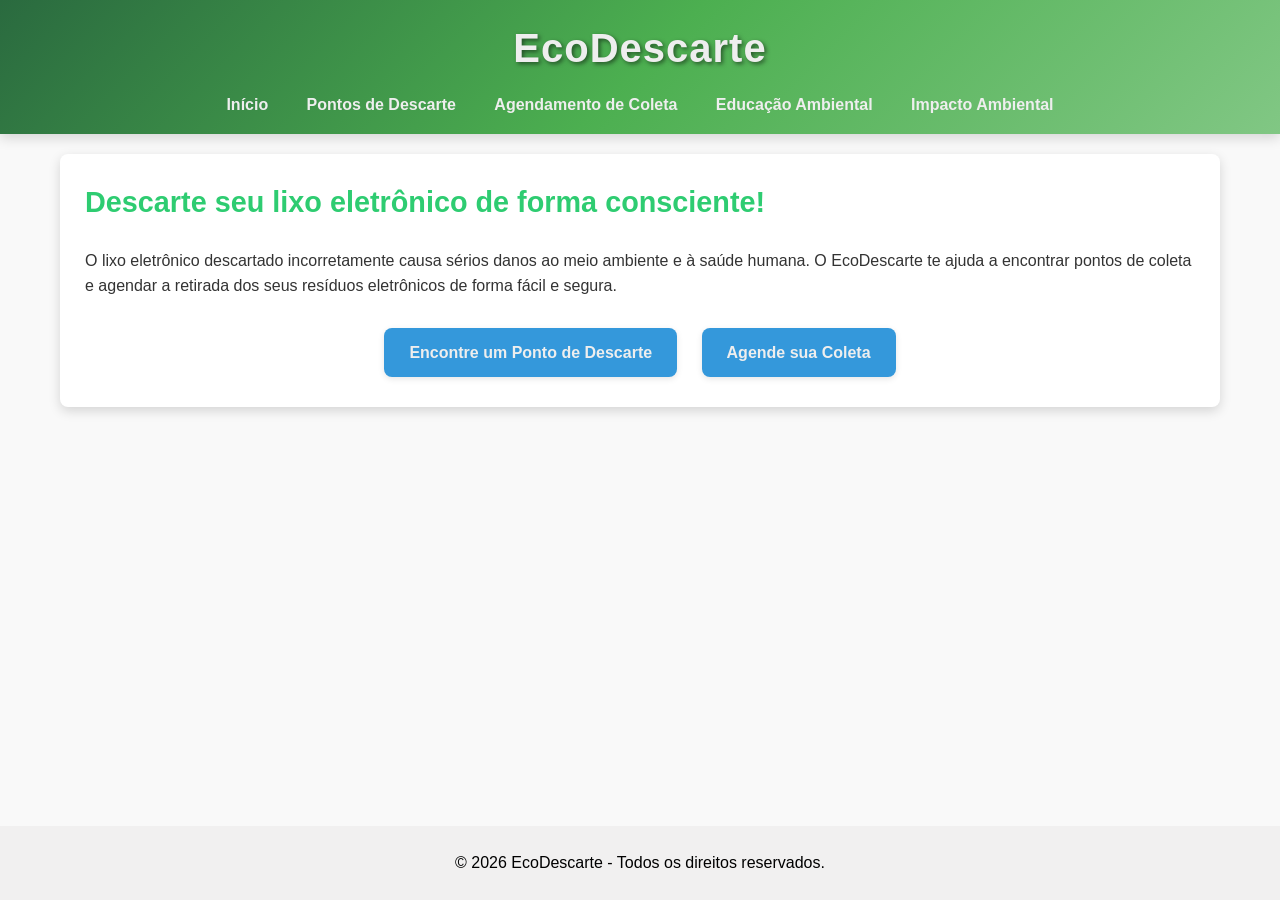
<file: index.html>
<!DOCTYPE html>
<html lang="pt-br">
<head>
    <meta charset="UTF-8">
    <meta name="viewport" content="width=device-width, initial-scale=1.0">
    <title>EcoDescarte - Descarte Consciente de Resíduos Eletrônicos</title>
    <link rel="stylesheet" href="css/style.css">
</head>
<body>
<header>
    <h1>EcoDescarte</h1>
    <nav>
        <button class="menu-toggle" aria-expanded="false" aria-controls="main-menu" aria-label="Abrir menu de navegação">☰ Menu</button>
        <ul class="menu" id="main-menu"> 
            <li><a href="index.html">Início</a></li>
            <li><a href="mapa.html">Pontos de Descarte</a></li>
            <li><a href="agendamento.html">Agendamento de Coleta</a></li>
            <li><a href="educacional.html">Educação Ambiental</a></li>
            <li><a href="impacto.html">Impacto Ambiental</a></li>
            </ul>
    </nav>
</header>

    <main>
        <section id="inicio">
            <h2>Descarte seu lixo eletrônico de forma consciente!</h2>
            <p>O lixo eletrônico descartado incorretamente causa sérios danos ao meio ambiente e à saúde humana. O EcoDescarte te ajuda a encontrar pontos de coleta e agendar a retirada dos seus resíduos eletrônicos de forma fácil e segura.</p>
            <div class="call-to-action">
                <a href="mapa.html" class="button">Encontre um Ponto de Descarte</a>
                <a href="agendamento.html" class="button">Agende sua Coleta</a>
            </div>
        </section>
    </main>

    <footer>
        <p>&copy; 2026 EcoDescarte - Todos os direitos reservados.</p>
    </footer>

  </body>
  <script src="js/script.js"></script>
</html>
</file>
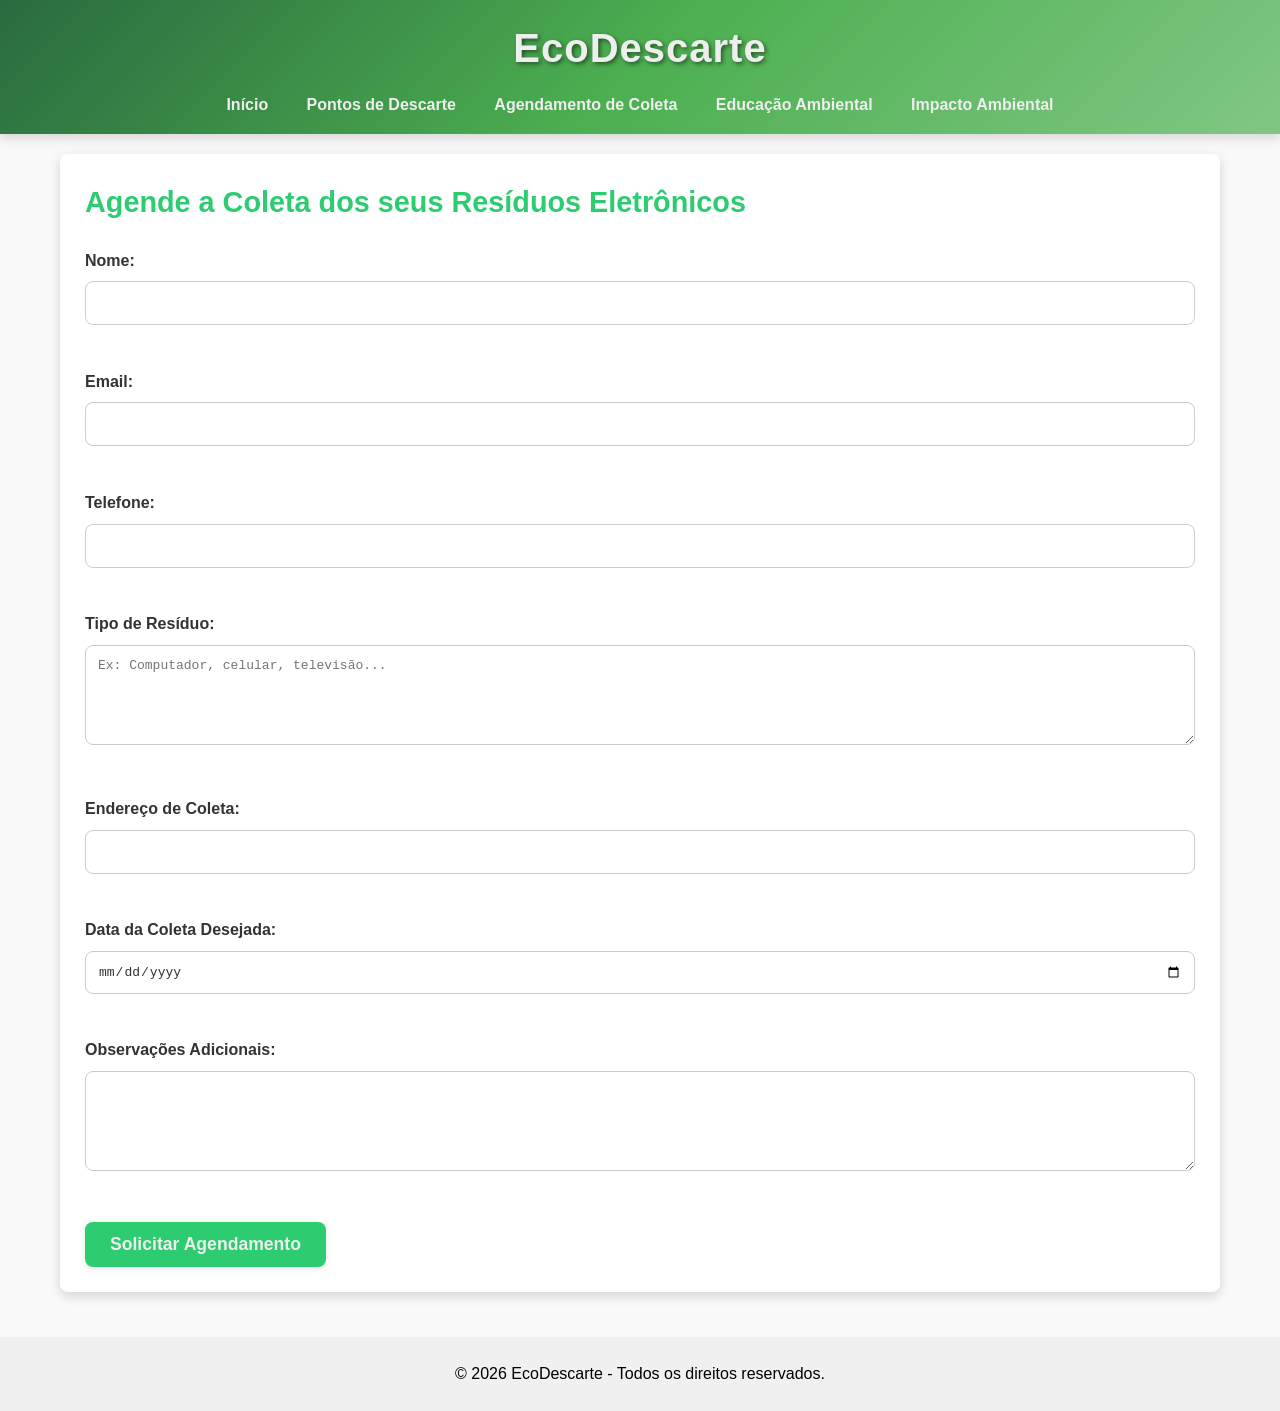
<file: agendamento.html>
<!DOCTYPE html>
<html lang="pt-br">
<head>
    <meta charset="UTF-8">
    <meta name="viewport" content="width=device-width, initial-scale=1.0">
    <title>EcoDescarte - Agendamento de Coleta</title>
    <link rel="stylesheet" href="css/style.css">
</head>
<body>
<header>
    <h1>EcoDescarte</h1>
    <nav>
        <button class="menu-toggle" aria-expanded="false" aria-controls="main-menu" aria-label="Abrir menu de navegação">☰ Menu</button>
        <ul class="menu" id="main-menu"> 
            <li><a href="index.html">Início</a></li>
            <li><a href="mapa.html">Pontos de Descarte</a></li>
            <li><a href="agendamento.html">Agendamento de Coleta</a></li>
            <li><a href="educacional.html">Educação Ambiental</a></li>
            <li><a href="impacto.html">Impacto Ambiental</a></li>
            </ul>
    </nav>
</header>

    <main>
        <section id="agendamento-form">
            <h2>Agende a Coleta dos seus Resíduos Eletrônicos</h2>
            <form id="form-agendamento">
                <label for="nome">Nome:</label>
                <input type="text" id="nome" name="nome" required><br><br>

                <label for="email">Email:</label>
                <input type="email" id="email" name="email" required><br><br>

                <label for="telefone">Telefone:</label>
                <input type="tel" id="telefone" name="telefone"><br><br>

                <label for="tipo-residuo">Tipo de Resíduo:</label>
                <textarea id="tipo-residuo" name="tipo-residuo" placeholder="Ex: Computador, celular, televisão..." required></textarea><br><br>

                <label for="endereco">Endereço de Coleta:</label>
                <input type="text" id="endereco" name="endereco" required><br><br>

                <label for="data-coleta">Data da Coleta Desejada:</label>
                <input type="date" id="data-coleta" name="data-coleta" required><br><br>

                <label for="observacoes">Observações Adicionais:</label>
                <textarea id="observacoes" name="observacoes"></textarea><br><br>

                <button type="submit">Solicitar Agendamento</button>
            </form>
        </section>
    </main>

    <footer>
        <p>&copy; 2026 EcoDescarte - Todos os direitos reservados.</p>
    </footer>

    <script src="js/script.js"></script>
</body>
</html>
</file>
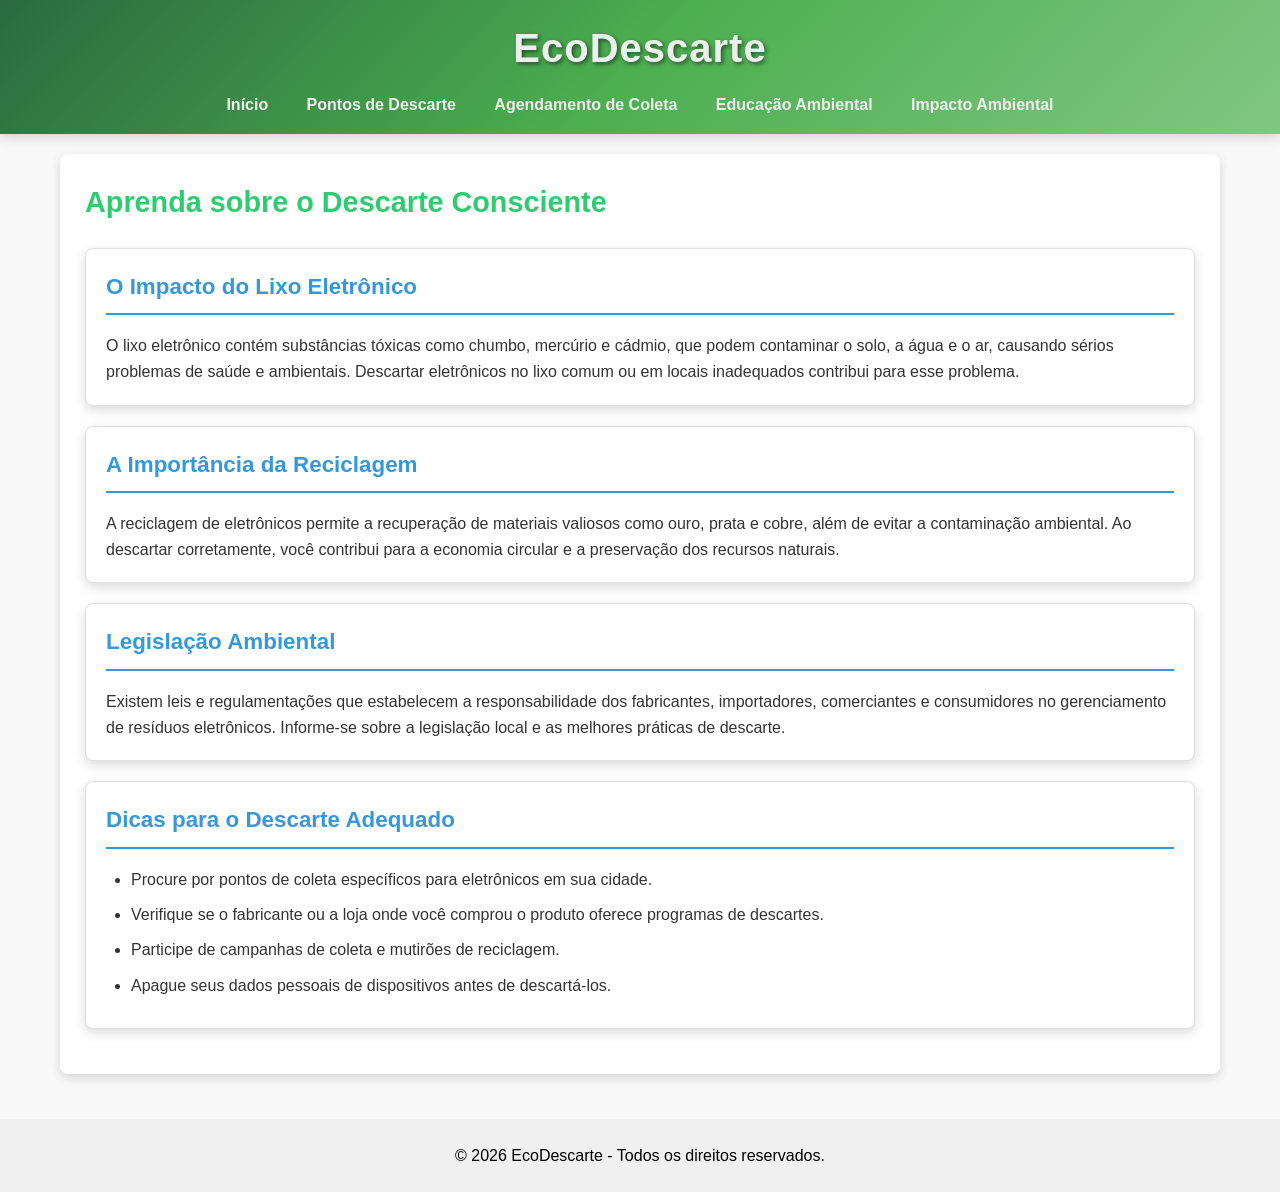
<file: educacional.html>
<!DOCTYPE html>
<html lang="pt-br">
<head>
    <meta charset="UTF-8">
    <meta name="viewport" content="width=device-width, initial-scale=1.0">
    <title>EcoDescarte - Educação Ambiental</title>
   <link rel="stylesheet" href="css/style.css">
</head>
<body>
<header>
    <h1>EcoDescarte</h1>
    <nav>
        <button class="menu-toggle" aria-expanded="false" aria-controls="main-menu" aria-label="Abrir menu de navegação">☰ Menu</button>
        <ul class="menu" id="main-menu"> 
            <li><a href="index.html">Início</a></li>
            <li><a href="mapa.html">Pontos de Descarte</a></li>
            <li><a href="agendamento.html">Agendamento de Coleta</a></li>
            <li><a href="educacional.html">Educação Ambiental</a></li>
            <li><a href="impacto.html">Impacto Ambiental</a></li>
            </ul>
    </nav>
</header>

    <main>
        <section id="educacao">
            <h2>Aprenda sobre o Descarte Consciente</h2>

            <section id="impacto-lixo-eletronico">
                <h3>O Impacto do Lixo Eletrônico</h3>
                <p>O lixo eletrônico contém substâncias tóxicas como chumbo, mercúrio e cádmio, que podem contaminar o solo, a água e o ar, causando sérios problemas de saúde e ambientais. Descartar eletrônicos no lixo comum ou em locais inadequados contribui para esse problema.</p>
                </section>

            <section id="reciclagem">
                <h3>A Importância da Reciclagem</h3>
                <p>A reciclagem de eletrônicos permite a recuperação de materiais valiosos como ouro, prata e cobre, além de evitar a contaminação ambiental. Ao descartar corretamente, você contribui para a economia circular e a preservação dos recursos naturais.</p>
                </section>

            <section id="legislacao-ambiental">
                <h3>Legislação Ambiental</h3>
                <p>Existem leis e regulamentações que estabelecem a responsabilidade dos fabricantes, importadores, comerciantes e consumidores no gerenciamento de resíduos eletrônicos. Informe-se sobre a legislação local e as melhores práticas de descarte.</p>
                </section>

            <section id="dicas-descarte">
                <h3>Dicas para o Descarte Adequado</h3>
                <ul>
                    <li>Procure por pontos de coleta específicos para eletrônicos em sua cidade.</li>
                    <li>Verifique se o fabricante ou a loja onde você comprou o produto oferece programas de descartes.</li>
                    <li>Participe de campanhas de coleta e mutirões de reciclagem.</li>
                    <li>Apague seus dados pessoais de dispositivos antes de descartá-los.</li>
                </ul>
            </section>
        </section>
    </main>

    <footer>
        <p>&copy; 2026 EcoDescarte - Todos os direitos reservados.</p>
    </footer>
    <script src="js/script.js"></script>
</body>
</html>
</file>
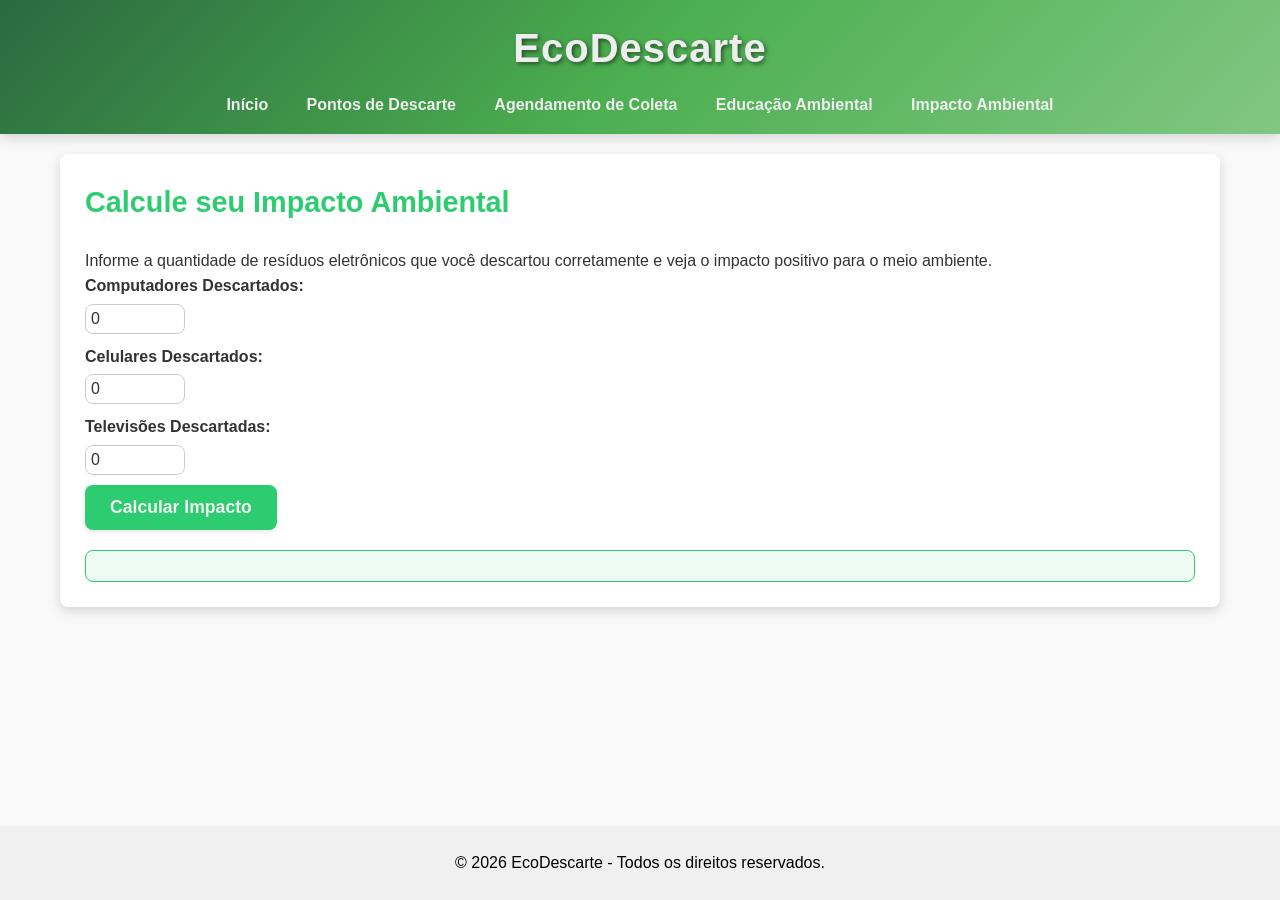
<file: impacto.html>
<!DOCTYPE html>
<html lang="pt-br">
<head>
    <meta charset="UTF-8">
    <meta name="viewport" content="width=device-width, initial-scale=1.0">
    <title>EcoDescarte - Calculadora de Impacto Ambiental</title>
    <link rel="stylesheet" href="css/style.css">
    <style>
        #calculadora-impacto label {
            display: block;
            margin-bottom: 5px;
        }
        #calculadora-impacto input[type="number"] {
            width: 100px;
            padding: 5px;
            margin-bottom: 10px;
        }
        #resultado-impacto {
            margin-top: 20px;
            font-weight: bold;
        }
    </style>
</head>
<body>
<header>
    <h1>EcoDescarte</h1>
    <nav>
        <button class="menu-toggle" aria-expanded="false" aria-controls="main-menu" aria-label="Abrir menu de navegação">☰ Menu</button>
        <ul class="menu" id="main-menu"> 
            <li><a href="index.html">Início</a></li>
            <li><a href="mapa.html">Pontos de Descarte</a></li>
            <li><a href="agendamento.html">Agendamento de Coleta</a></li>
            <li><a href="educacional.html">Educação Ambiental</a></li>
            <li><a href="impacto.html">Impacto Ambiental</a></li>
            </ul>
    </nav>
</header>

    <main>
        <section id="calculadora-impacto">
            <h2>Calcule seu Impacto Ambiental</h2>
            <p>Informe a quantidade de resíduos eletrônicos que você descartou corretamente e veja o impacto positivo para o meio ambiente.</p>

            <label for="qtd-computadores">Computadores Descartados:</label>
            <input type="number" id="qtd-computadores" value="0" min="0"><br>

            <label for="qtd-celulares">Celulares Descartados:</label>
            <input type="number" id="qtd-celulares" value="0" min="0"><br>

            <label for="qtd-televisoes">Televisões Descartadas:</label>
            <input type="number" id="qtd-televisoes" value="0" min="0"><br>

            <button onclick="calcularImpacto()">Calcular Impacto</button>

            <div id="resultado-impacto">
                </div>
        </section>
    </main>

    <footer>
        <p>&copy; 2026 EcoDescarte - Todos os direitos reservados.</p>
    </footer>

    <script src="js/script.js"></script>
</body>
</html>
</file>
<file: css/style.css>
:root {
    --primary-color: #2ecc71; /* Verde Esmeralda */
    --secondary-color: #3498db; /* Azul Vibrante */
    --accent-color: #f39c12; /* Laranja Queimado */
    
    --text-color-primary: #333;
    --text-color-secondary: #eee; /* Para texto sobre fundos escuros/coloridos */
    --text-color-on-menu: #ffffff; /* Especificamente para texto do menu mobile */
    
    --bg-color-primary: #f9f9f9;
    --bg-color-secondary: #fff; /* Fundo de seções, cards */
    
    /* Gradiente verde para HEADER */
    --bg-green-gradient-start: #2A6A3F;
    --bg-green-gradient-mid: #4CAF50;
    --bg-green-gradient-end: #81C784;
    
    --bg-header-gradient: linear-gradient(135deg, var(--bg-green-gradient-start), var(--bg-green-gradient-mid), var(--bg-green-gradient-end));
    --bg-mobile-menu: var(--bg-green-gradient-start); /* Fundo sólido para menu mobile */
    
    --border-radius: 8px;
    --box-shadow: 0 4px 12px rgba(0, 0, 0, 0.15);
    --transition: all 0.3s ease-in-out;
}

/* Reset básico e Box Sizing */
* {
    box-sizing: border-box;
    margin: 0;
    padding: 0;
}

body {
    font-family: 'Segoe UI', Tahoma, Geneva, Verdana, sans-serif;
    background: var(--bg-color-primary);
    color: var(--text-color-primary);
    line-height: 1.6;
    overflow-x: hidden; /* Prevenir scroll horizontal */
    display: flex;
    flex-direction: column;
    min-height: 100vh;
    transition: background-color 0.3s, color 0.3s; /* Para transição de tema */
}

body.no-scroll {
    overflow-y: hidden; /* Prevenir scroll do body quando menu mobile estiver aberto */
}

/* Estilos para Tema Escuro (Exemplo) */
body.dark-theme {
    --primary-color: #27ae60;
    --secondary-color: #2980b9;
    --accent-color: #d35400;
    --text-color-primary: #f0f0f0;
    --text-color-secondary: #1a1a1a;
    --bg-color-primary: #2c3e50;
    --bg-color-secondary: #34495e;
    --bg-header-gradient: linear-gradient(135deg, #1e4e2f, #3a8e40, #66a269);
    --bg-mobile-menu: #1e4e2f;
    --box-shadow: 0 4px 12px rgba(0, 0, 0, 0.3);
}

header {
    background: var(--bg-header-gradient);
    color: var(--text-color-secondary); /* Texto no header será branco/claro */
    padding: 1em 0; /* Ajustado padding */
    text-align: center;
    box-shadow: var(--box-shadow);
    position: relative; /* Para ancorar o menu mobile se necessário */
    z-index: 1001; /* Header acima do menu que pode estar abaixo */
}

header h1 {
    margin-bottom: 0.3em;
    font-size: 2.5em; /* Ajustado */
    letter-spacing: 1px;
    font-weight: 700;
    text-shadow: 2px 2px 4px rgba(0, 0, 0, 0.5);
}

nav {
    position: relative; /* Para o menu mobile se posicionar em relação à nav */
}

nav ul.menu {
    list-style: none;
    padding: 0;
    margin: 0;
    display: flex;
    justify-content: center;
    align-items: center;
}

nav ul.menu li {
    margin: 0 1.2em; /* Ajustado */
}

nav ul.menu li a {
    color: var(--text-color-secondary); /* Cor do texto dos links do menu no header */
    text-decoration: none;
    font-weight: bold;
    padding: 0.5em 0;
    transition: color 0.3s ease;
}

nav ul.menu li a:hover {
    color: var(--accent-color);
}

/* Botão do Menu Mobile (Hamburguer) */
.menu-toggle {
    display: none; /* Escondido por padrão em telas maiores */
    background: none;
    border: none;
    color: var(--text-color-secondary); /* Cor do ícone/texto do hamburguer */
    font-size: 1.8em; /* Tamanho do ícone/texto */
    padding: 5px 5px;
    cursor: pointer;
    user-select: none;
    position: absolute; /* Para posicionar dentro do header/nav */
    right: 20px;
    top: 50%;
    transform: translateY(-80%);
    line-height: 1
}

main {
    flex-grow: 1; /* Faz o main ocupar o espaço restante */
    padding: 20px; /* Padding geral */
    width: 100%;
    max-width: 1200px; /* Limita a largura máxima do conteúdo */
    margin: 0 auto; /* Centraliza o conteúdo */
}

section {
    background-color: var(--bg-color-secondary);
    padding: 25px;
    margin-bottom: 25px;
    border-radius: var(--border-radius);
    box-shadow: var(--box-shadow);
    transition: transform 0.2s ease-in-out, box-shadow 0.2s ease-in-out;
}

section:hover {
    transform: translateY(-5px);
    box-shadow: 0 8px 18px rgba(0,0,0,0.2);
}

h2, h3 {
    color: var(--primary-color);
    margin-bottom: 0.8em;
}

h2 { font-size: 1.8em; }
h3 { font-size: 1.4em; }

.call-to-action {
    margin-top: 1.5em;
    text-align: center;
}

.button {
    display: inline-block;
    background-color: var(--secondary-color);
    color: var(--text-color-secondary);
    padding: 12px 25px;
    text-decoration: none;
    border-radius: var(--border-radius);
    font-weight: bold;
    transition: var(--transition);
    box-shadow: 0 2px 6px rgba(0, 0, 0, 0.1);
    margin: 5px 10px; /* Adicionado margin vertical */
    border: none; /* Caso seja usado em tags button */
    cursor: pointer; /* Para tags button */
}

.button:hover {
    background-color: var(--accent-color);
    transform: scale(1.05);
    box-shadow: 0 4px 8px rgba(0,0,0,0.15);
}

footer {
    background-color: #bdbcbc25;
    color: black;
    text-align: center;
    padding: 1.5em 0;
    width: 100%;
    margin-top: auto; /* Garante que o footer fique no final da página */
}

/* Estilos específicos de formulários */
label {
    display: block;
    margin-bottom: 8px;
    font-weight: bold;
    color: var(--text-color-primary);
}

input[type="text"],
input[type="email"],
input[type="tel"],
input[type="date"],
input[type="number"],
textarea {
    width: 100%; 
    padding: 12px; /* Aumentado padding */
    margin-bottom: 18px; /* Aumentado margem */
    border: 1px solid #ccc; /* Cor de borda mais suave */
    border-radius: var(--border-radius);
    box-sizing: border-box;
    font-size: 1em;
    background-color: var(--bg-color-secondary); /* Fundo do input */
    color: var(--text-color-primary); /* Texto do input */
}

input:focus, textarea:focus {
    outline: none;
    border-color: var(--primary-color);
    box-shadow: 0 0 0 2px rgba(var(--primary-color), 0.2);
}

textarea {
    resize: vertical;
    min-height: 120px;
}

button[type="submit"],
#calculadora-impacto button { /* Estilo unificado para botões de ação */
    padding: 12px 25px;
    background-color: var(--primary-color);
    color: var(--text-color-secondary);
    border: none;
    border-radius: var(--border-radius);
    cursor: pointer;
    font-size: 1.1em;
    font-weight: bold;
    transition: var(--transition);
    box-shadow: 0 2px 6px rgba(0, 0, 0, 0.1);
}

button[type="submit"]:hover,
#calculadora-impacto button:hover {
    background-color: #27ae60; /* Escurecer o primary color no hover */
    transform: scale(1.02);
}

/* Página de Agendamento */
#agendamento-form textarea {
    min-height: 100px; /* Ajustado */
}

/* Página Educacional */
#educacao section { /* Seções dentro da página educacional */
    border: 1px solid #e0e0e0;
    padding: 20px;
    margin-bottom: 20px;
}
#educacao h3 {
    color: var(--secondary-color);
    border-bottom: 2px solid var(--secondary-color);
    padding-bottom: 0.4em;
}
#educacao ul {
    list-style: disc; /* Mais comum */
    padding-left: 25px;
}
#educacao li {
    margin-bottom: 0.6em;
}

/* Calculadora de Impacto */
#calculadora-impacto input[type="number"] {
    width: 100px; /* Aumentado para melhor toque */
    padding: 10px;
}
#resultado-impacto {
    margin-top: 20px;
    font-size: 1.15em; 
    font-weight: bold;
    color: var(--primary-color);
    padding: 15px;
    border: 1px solid var(--primary-color);
    border-radius: var(--border-radius);
    background-color: rgba(46, 204, 113, 0.08); /* Fundo mais sutil */
}

/* Mapa Interativo */
#mapa-interativo #map {
    height: 400px; /* Padrão */
    width: 100%;
    border-radius: var(--border-radius);
    box-shadow: var(--box-shadow);
    margin-bottom: 20px; /* Espaçamento abaixo do mapa */
}
#mapa-interativo .search-controls {
    display: flex;
    flex-wrap: wrap; /* Para quebrar em telas menores */
    gap: 10px;
    align-items: center;
    margin-bottom: 20px; /* Espaçamento */
}
#mapa-interativo .search-controls input[type="text"] {
    flex-grow: 1;
    min-width: 200px; /* Largura mínima */
}
#mapa-interativo .search-controls button {
    padding: 10px 15px;
    background-color: var(--secondary-color);
    color: var(--text-color-secondary);
    border: none;
    border-radius: var(--border-radius);
    cursor: pointer;
    font-weight: bold;
    transition: var(--transition);
}
#mapa-interativo .search-controls button:hover {
    background-color: var(--accent-color);
}


/* --- Media Queries para Responsividade --- */

/* Estilos Mobile (até 768px) */
@media (max-width: 768px) {
    header h1 {
        font-size: 2em; /* Reduzir tamanho do título */
        margin-bottom: 0.5em;
    }

    .menu-toggle {
        display: block; /* Mostrar botão hamburguer */
    }

    nav ul.menu {
        /* Esconder o menu desktop e preparar para o menu mobile */
        display: flex; /* Mantemos flex para flex-direction */
        flex-direction: column;
        position: absolute;
        top: 100%; /* Abaixo do nav/header */
        left: 0;
        width: 100%;
        background-color: var(--bg-mobile-menu); /* Fundo opaco */
        box-shadow: 0 4px 8px rgba(0,0,0,0.2);
        
        max-height: 0; /* Começa fechado */
        overflow: hidden;
        transition: max-height 0.4s cubic-bezier(0.25, 0.1, 0.25, 1); /* Transição suave */
        z-index: 1000; /* Acima do conteúdo da página */
    }

    nav ul.menu.active {
        max-height: 70vh; /* Altura máxima quando aberto (ajuste conforme necessário) */
        overflow-y: auto; /* Scroll se itens excederem altura */
    }

    nav ul.menu li {
        margin: 0;
        width: 100%;
        text-align: center; /* Centralizar texto dos itens */
    }

    nav ul.menu li a {
        display: block; /* Ocupar toda a largura */
        padding: 1em 1.5em; /* Aumentar área de toque */
        color: var(--text-color-on-menu); /* Cor de texto para o menu mobile */
        border-bottom: 1px solid rgba(255, 255, 255, 0.1); /* Separador sutil */
    }
    nav ul.menu li:last-child a {
        border-bottom: none;
    }
    nav ul.menu li a:hover {
        background-color: var(--accent-color); /* Destaque no hover */
        color: var(--text-color-secondary);
    }

    main {
        padding: 15px;
    }
    section {
        padding: 20px;
    }

    .call-to-action .button {
        display: block; /* Botões um abaixo do outro */
        margin: 10px auto; /* Centralizar e espaçar */
        width: 80%;
        max-width: 300px;
    }

    #mapa-interativo .search-controls {
        flex-direction: column; /* Controles de busca um abaixo do outro */
    }
    #mapa-interativo .search-controls input[type="text"],
    #mapa-interativo .search-controls button {
        width: 100%;
    }

    /* Ajustes para o Toggle de Tema se existir */
    .toggle-theme-container {
        border-top: 1px solid rgba(255,255,255,0.1);
        padding: 10px 0;
    }
    .toggle-theme {
        justify-content: center;
        padding: 10px;
    }
}

/* Toggle tema (se você for usar) */
.toggle-theme {
    margin-left: auto; /* No desktop, empurra para a direita se estiver no fluxo principal */
    cursor: pointer;
    display: flex;
    align-items: center;
    gap: 8px;
    padding: 5px 10px; /* Adiciona um pouco de padding */
}
</file>
